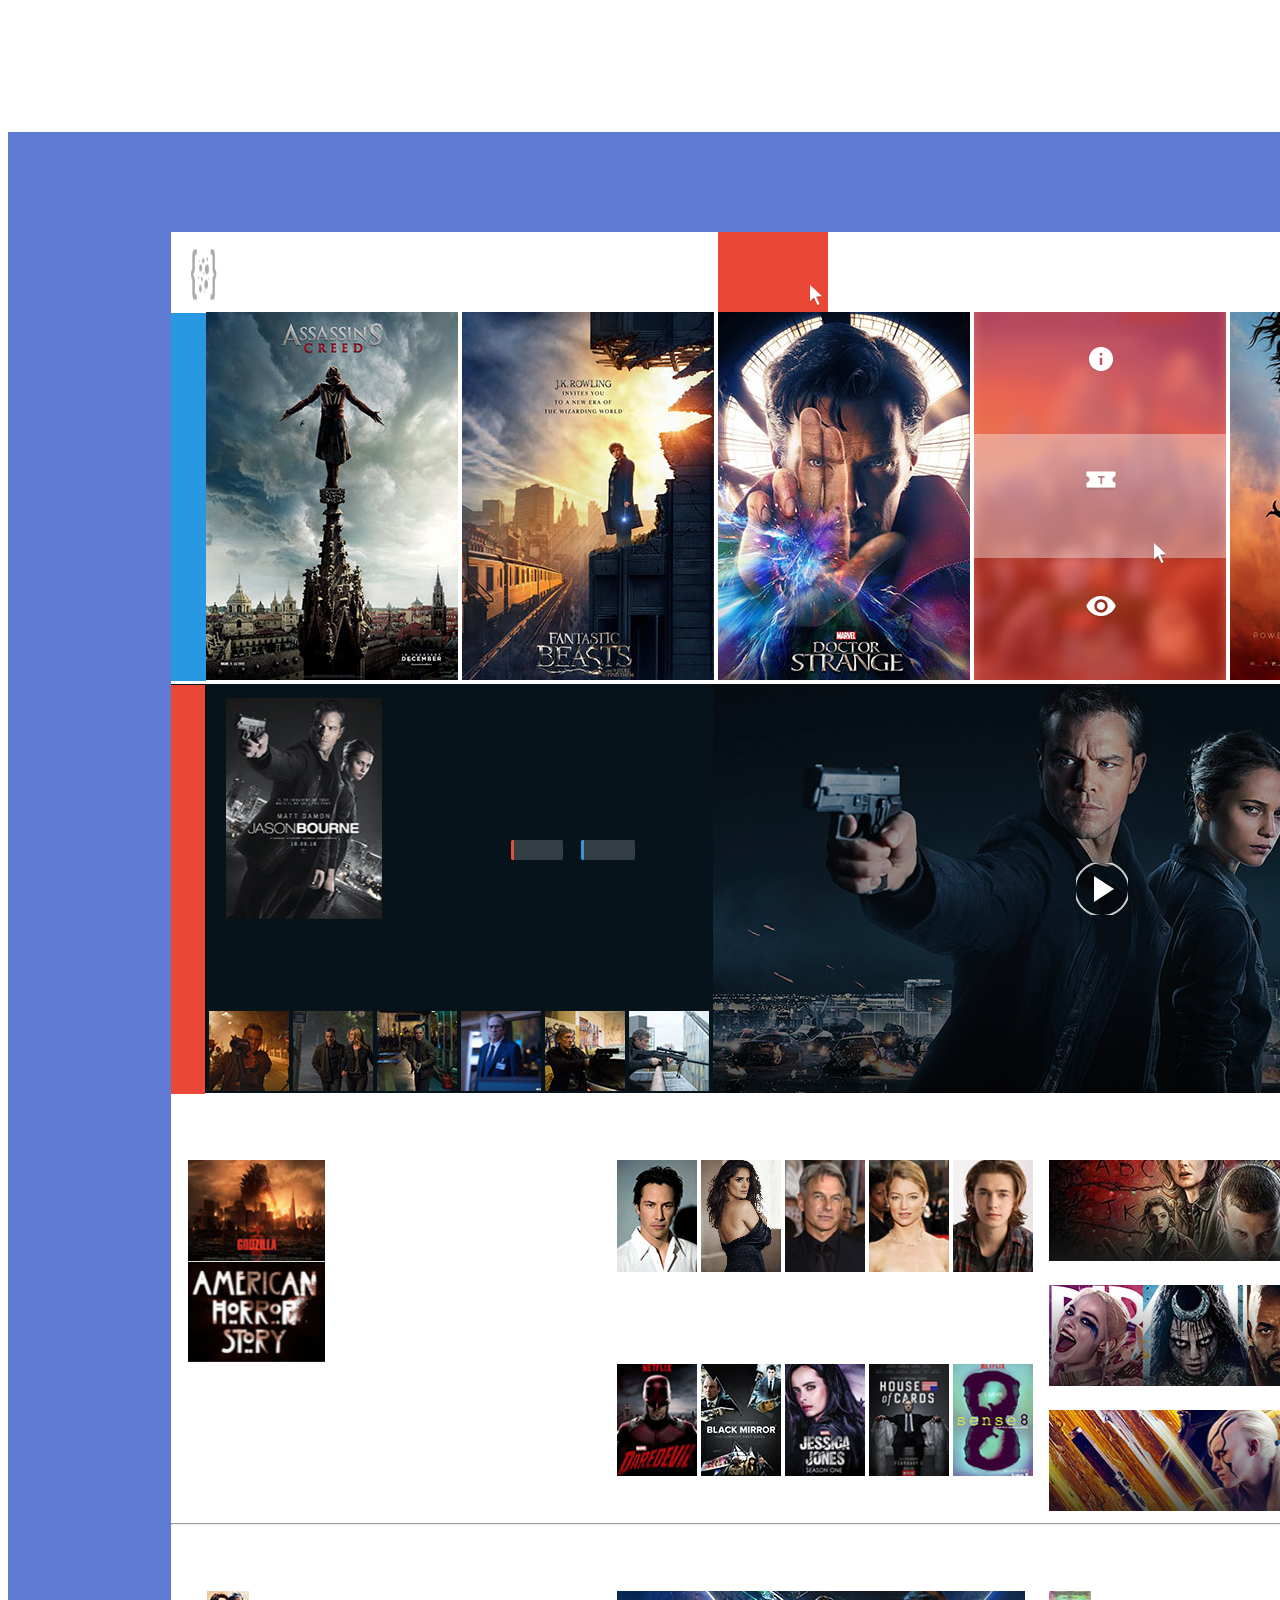
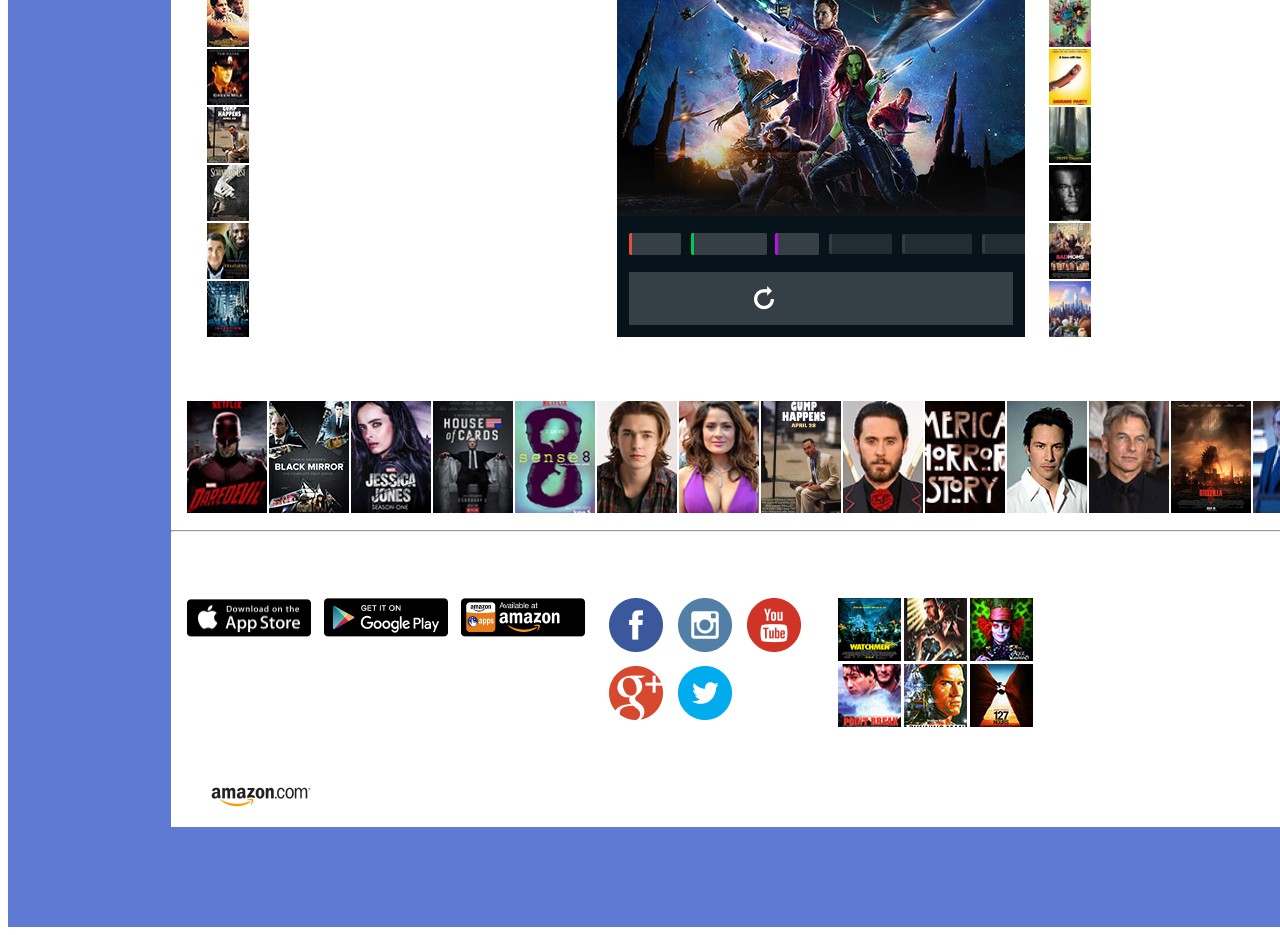
<file: Index.html>
<!DOCTYPE HTML>
<html lang="en">
<head>
    <title>Ласкин Максим Вячеславович</title>
    <link rel="stylesheet" href="Style.css" media="all">
</head>
<body>
    <div class="back1">  
        <div class="back2">
            <div class="head">
                <img src="./image/Logo.png" alt="IMDb" class="h1">
                <img src="./image/Hover.png" alt="Hover" class="h2">
                <img src="./image/Search.png" alt="Search" class="h3">
                <img src="./image/Head.jpg" alt="Head" class="h4">
            </div>
            <div class="grid1">
                <img src="./image/Box1_1.png" alt="Left" class="m1">
                <img src="./image/Box1_2.png" alt="Assassins" class="m2">
                <img src="./image/Box1_3.png" alt="Fantastic" >
                <img src="./image/Box1_4.png" alt="Strange" >
                <img src="./image/Box1_5.1.jpg" alt="X1" >
                <img src="./image/Box1_5.png" alt="X2" class="m3">
                <img src="./image/Box1_6.png" alt="Woman">
                <img src="./image/Box1_7.png" alt="Right" class="m4">
            </div>
            <div class="grid2">
                <img src="./image/Left_Red.png" alt="Left" class="m5">
                <div class="m6" >
                    <div class="grid7">
                        <div>
                            <img src="./image/Bourne.png" alt="Jason Bourne" class="m7">
                        </div>
                        <div>
                            <img src="./image/Group_12.png" alt="B1">
                            <img src="./image/Group_12_(1).png" alt="B2" class="m8">
                        </div>
                    </div>
                    <div class="grid8">
                        <div>
                            <img src="./image/Bourne_1.png" alt="Jason Bourne" class="m9">
                        </div>
                        <img src="./image/Bourne_2.png" alt="1">
                        <img src="./image/Bourne_3.png" alt="1">
                        <img src="./image/Bourne_4.png" alt="1">
                        <img src="./image/Bourne_5.png" alt="1">
                        <img src="./image/Bourne_6.png" alt="1">
                    </div>
                </div>
                <img src="./image/JB_Trailer.png" alt="JB">
                <img src="./image/Next_2.png" alt="right" class="m9">
            </div>
            <div class="grid3">
                <div class="flex1">
                    <img src="./image/Column_1_Row_1.png" alt="Column 1" class="m10">
                    <img src="./image/Column_1_Row_2.png" alt="Column 1" class="m11">
                    <img src="./image/Column_1_Row_3.png" alt="Column 1" class="m11">
                </div>
                <div>
                    <div>
                        <img src="./image/Column_2(1)_Row_1.png" alt="Column 2">
                        <img src="./image/Column_2(2)_Row_1.png" alt="Column 2">
                        <img src="./image/Column_2(3)_Row_1.png" alt="Column 2">
                        <img src="./image/Column_2(4)_Row_1.png" alt="Column 2">
                        <img src="./image/Column_2(5)_Row_1.png" alt="Column 2">
                    </div>
                    <div style="margin-top: 88px;">
                        <img src="./image/Column_2(1)_Row_2.png" alt="Column 2">
                        <img src="./image/Column_2(2)_Row_2.png" alt="Column 2">
                        <img src="./image/Column_2(3)_Row_2.png" alt="Column 2">
                        <img src="./image/Column_2(4)_Row_2.png" alt="Column 2">
                        <img src="./image/Column_2(5)_Row_2.png" alt="Column 2">
                    </div>
                </div>
                <div>
                    <img src="./image/Column_3_Row_1.png" alt="Column 3" class="m13">
                    <img src="./image/Column_3_Row_2.png" alt="Column 3" class="m14">
                    <img src="./image/Column_3_Row_3.png" alt="Column 3" class="m14">
                </div>
            </div>
            <hr>
            <div class="grid4">
                <div class="flex2">
                    <img src="./image/C1_R1.png" alt="C1" class="m15">
                    <img src="./image/C1_R2.png" alt="C1" class="m16">
                    <img src="./image/C1_R3.png" alt="C1" class="m16">
                    <img src="./image/C1_R4.png" alt="C1" class="m16">
                    <img src="./image/C1_R5.png" alt="C1" class="m16">
                    <img src="./image/C1_R6.png" alt="C1" class="m16">
                </div>
                <div>
                    <img src="./image/C2_R1.png" alt="C2" class="m17">
                </div>
                <div class="flex3">
                    <img src="./image/C3_R1.png" alt="C3" class="m18">
                    <img src="./image/C3_R2.png" alt="C3" class="m19">
                    <img src="./image/C3_R3.png" alt="C3" class="m19">
                    <img src="./image/C3_R4.png" alt="C3" class="m19">
                    <img src="./image/C3_R5.png" alt="C3" class="m19">
                    <img src="./image/C3_R6.png" alt="C3" class="m19">
                </div>
            </div>
            <div class="grid5">
                <img src="./image/1.png" alt="1" class="m20">
                <img src="./image/2.png" alt="2" class="m20">
                <img src="./image/3.png" alt="3" class="m20">
                <img src="./image/4.png" alt="4" class="m20">
                <img src="./image/5.png" alt="5" class="m20">
                <img src="./image/6.png" alt="6" class="m20">
                <img src="./image/7.png" alt="7" class="m20">
                <img src="./image/8.png" alt="8" class="m20">
                <img src="./image/9.png" alt="9" class="m20">
                <img src="./image/10.png" alt="10" class="m20">
                <img src="./image/11.png" alt="11" class="m20">
                <img src="./image/12.png" alt="12" class="m20">
                <img src="./image/13.png" alt="13" class="m20">
                <img src="./image/14.png" alt="14" class="m20">
                <img src="./image/15.png" alt="15">
            </div>
            <hr>
            <div class="grid6 items">
                <div>
                    <img src="./image/Appstore.png" alt="AppStore" class="m21">
                    <img src="./image/GooglePlay.png" alt="GooglePlay" class="m22">
                    <img src="./image/Amazon.png" alt="Amazon" class="m22">
                </div>
                <div>
                    <img src="./image/Facebook.png" alt="Facebook">
                    <img src="./image/Instagram.png" alt="Instagram">
                    <img src="./image/YouTube.png" alt="YouTube">
                    <img src="./image/G+.png" alt="G+">
                    <img src="./image/Twitter.png" alt="Twitter">
                </div>
                <div>
                    <img src="./image/G8_1.png" alt="G1">
                    <img src="./image/G8_2.png" alt="G2">
                    <img src="./image/G8_3.png" alt="G3">
                    <img src="./image/G8_4.png" alt="G4">
                    <img src="./image/G8_5.png" alt="G5">
                    <img src="./image/G8_6.png" alt="G6">
                </div>
            </div>
            <div class="m23">
                <img src="./image/AmazonLogo.png" alt="Amazon Logo">
            </div>
        </div>
    </div>
</body>
</html>
</file>
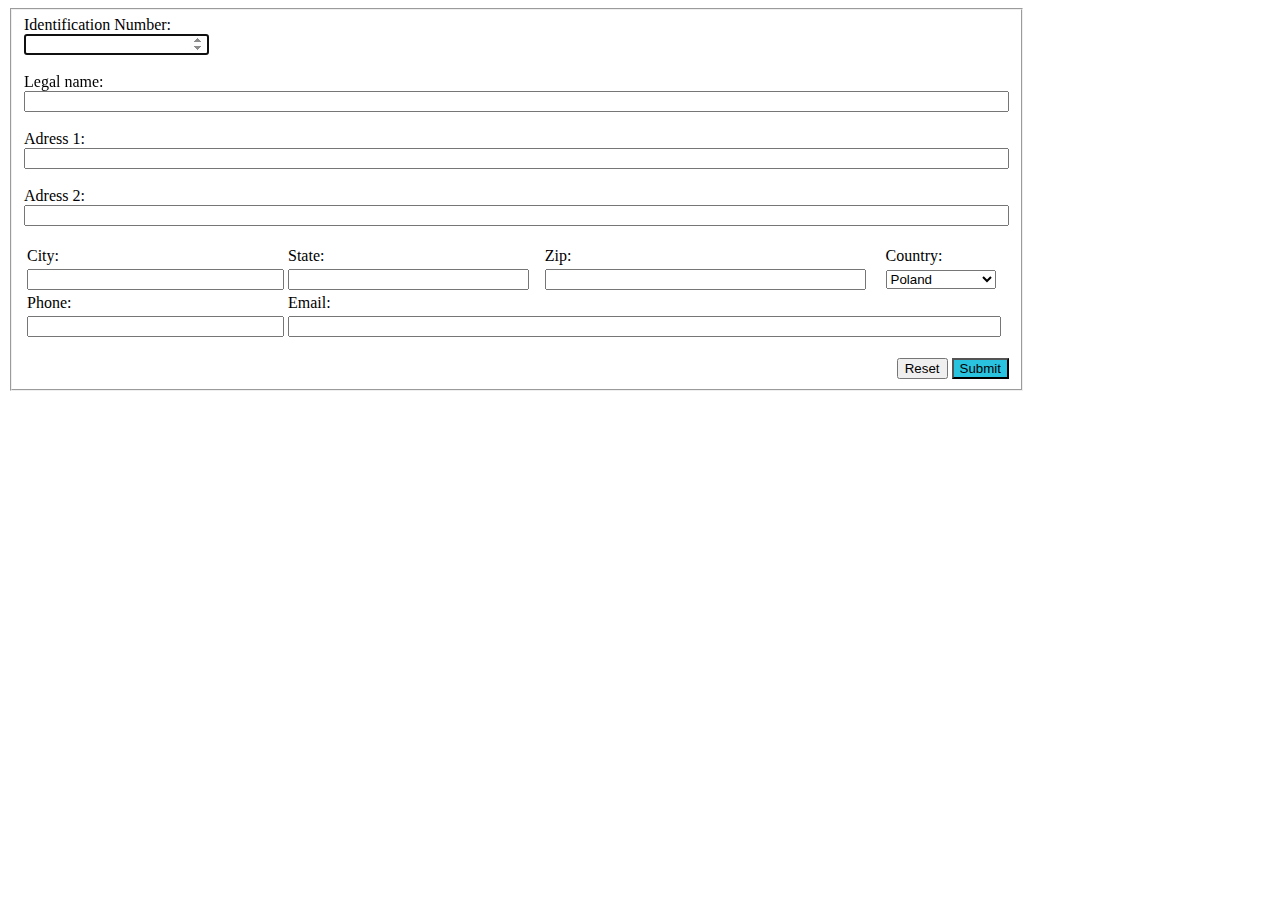
<file: bfdLabs/lab2_form.html>
<!DOCTYPE HTML>
<html lang="en">
 <head>
  <meta charset="utf-8">
  <title>Форма Ласкин М.В.</title>
 </head>
 <body>

 <form action="url(action.php)" enctype="text/plain" style="width: 900px;">
    <fieldset>
    <div>Identification Number:<br>
    <input autofocus type="number" style="min-width: 150px;">
    </div>
    <br>
    <div> Legal name:<br>
        <input type="text" size="120">
    </div>
    <br>
    <div> Adress 1:<br>
        <input type="text" size="120">
    </div>
    <br>
    <div> Adress 2:<br>
        <input type="text" size="120">
    </div>
    <br>
    <div>
        <table>
            <tr>
                <td>City:</td>
                <td>State:</td>
                <td>Zip:</td>
                <td>Country:</td></tr>
            <tr>
                <td><input type="text" size="29"></td>
                <td><input type="text" size="27"></td>
                <td><input type="text" size="37"></td>
                <td><select name="City" style="min-width: 110px;">
                    <option selected value="1">Poland</option> 
                    <option value="2">USA</option>
                    <option value="3">England</option>
                    <option value="4">Brazil</option>   
                </select></td></tr>
            
            <tr>
                <td>Phone:</td><td>Email:</td><td></td><td></td>
            </tr>
            <tr>
                <td><input type="text" size="29"></td> <td colspan="3"><input type="email" size="86"></td>
            </tr>
        </table>
    </div>
    <br>
    <div style="text-align: right;">
        <input type="reset" value="Reset">
        <input style="background: rgb(42, 195, 223)" type="submit" value="Submit"> 
    </div>
    </fieldset>
</form>
</body>
</html>
</file>
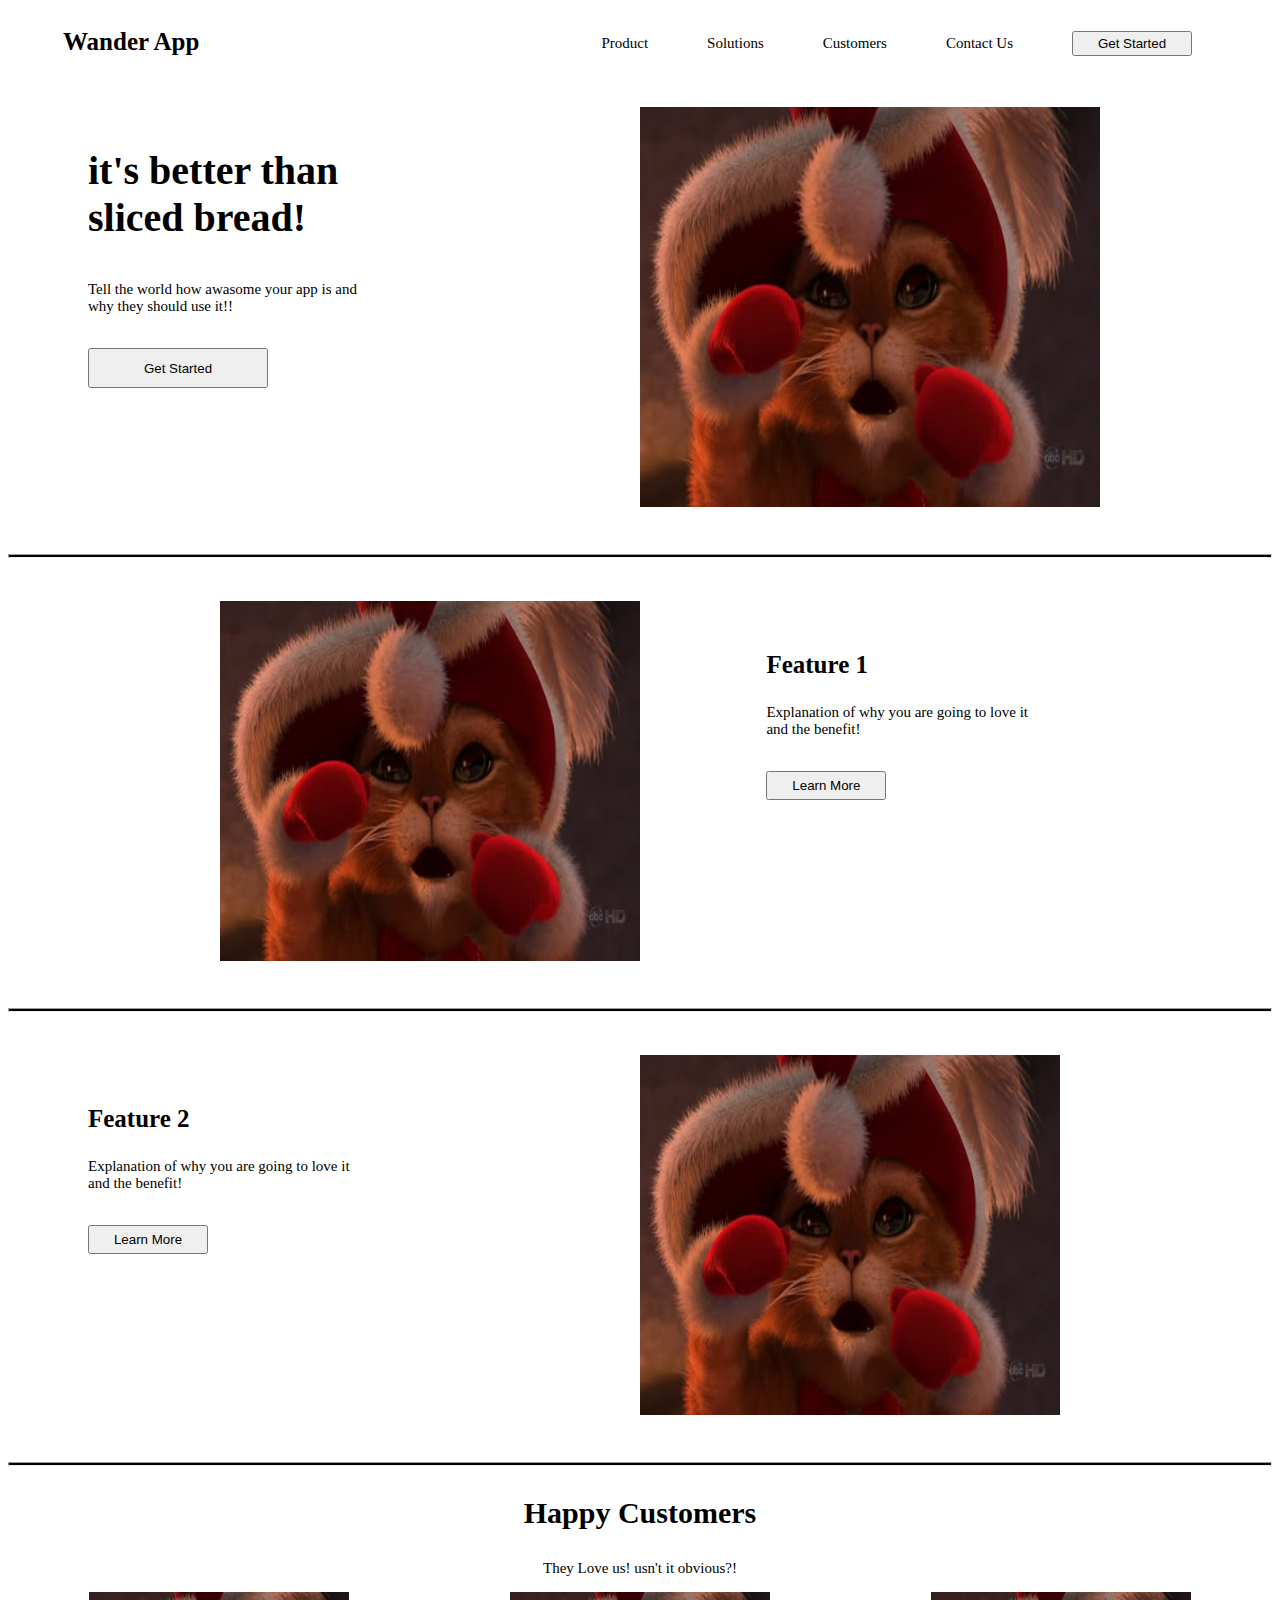
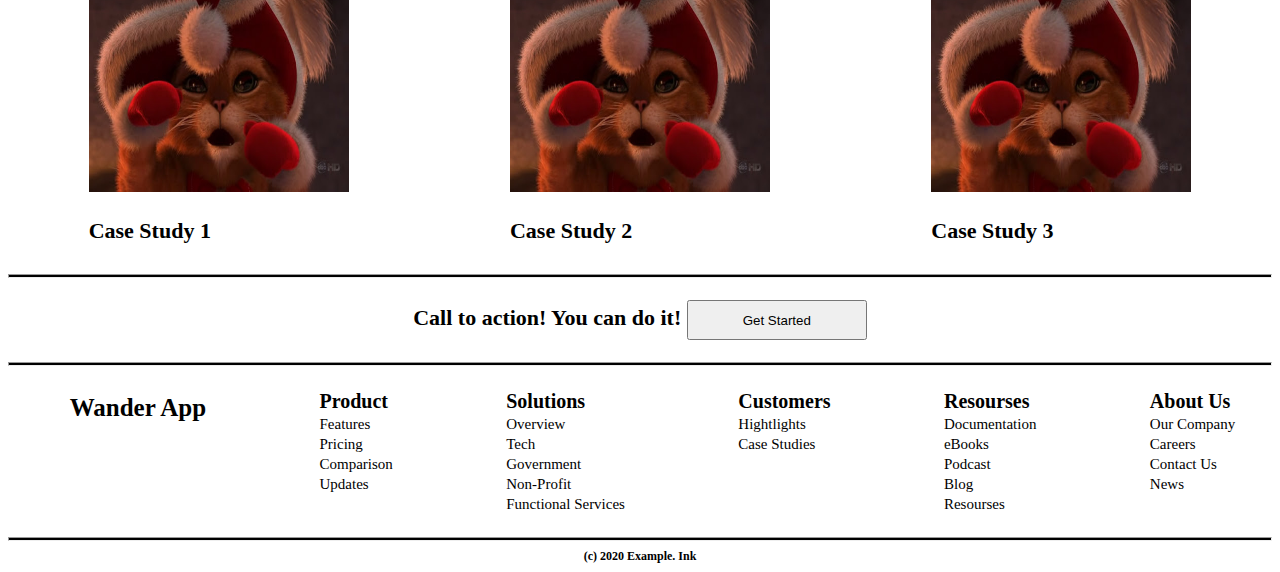
<file: bfdLabs/lab2_index.html>
<!DOCTYPE HTML>
<html lang="en">
    <head>
        <title>Ласкин Максим Вячеславович. Четный вариант.</title>
        <style>
            li.header {
                display: inline; /* Отображать как строчный элемент */
                margin-right: 55px;
                font-size: 15px;
            }
            li.footer {
                font-size: 15px;
                margin-top: 3px;
                list-style-type: none; /* Убираем маркеры */
            }
            .container {
                display: flex; /* Отображает блоки в строку */
                justify-content: space-between; /* Расположение блоков в строке */
            }
            .containerF {
                display: flex; /* Отображает блоки в строку */
                justify-content: space-around; /* Расположение блоков в строке */
            }
            hr {
                background-color: black;
                height: 2px; /* Толщина линии */
             }
        </style>
    </head>
    <body>
        <header class="container"> 
            <div style="font-weight: 600; font-size: 25px; margin-left: 55px; margin-top: 20px;" >Wander App</div>  
            <nav style="margin-right: 25px; margin-top: 7px;">
                <ul>
                    <li class="header">Product</li>
                    <li class="header">Solutions</li>
                    <li class="header">Customers</li>
                    <li class="header">Contact Us</li>
                    <li class="header"><button style="min-width: 120px; min-height: 25px;" >Get Started</button></li>
                </ul>
            </nav>
        </header>

        <div class="containerF">
            <div style="margin-top: 35px ; margin-left: 80px" >
                <p style="font-weight: 600; font-size: 40px;">it's better than<br>
                sliced bread!</p>
                <p style="font-size: 15px;">Tell the world how awasome your app is and<br>
                why they should use it!!</p>
                <br>
                <button style="padding: 5px; min-width: 180px; min-height: 40px;">Get Started</button>
            </div>
            <div style="width: 50%; margin-left: auto;"> 
                <img src="P1.jpg" alt="Изображение 1" 
                style="height: 400px; width: 460px; margin-top: 35px; margin-bottom: 35px;">
            </div>
        </div>
        <hr>

        <div class="containerF">
            <div style="width: 50%; text-align: right; margin-right: auto;">
                <img src="P1.jpg" alt="Изображение 2" 
                style="height: 360px; width: 420px; margin-top: 35px; margin-bottom: 35px;">
            </div>
            <div style="margin-top: 60px; width: 40%;">
                <p style="font-weight: 600; font-size: 25px;">Feature 1</p>
                    <p style="font-size: 15px;">Explanation of why you are going to love it<br>
                    and the benefit!</p>
                    <br>
                    <button style="padding: 5px; min-width: 120px; min-height: 25px;">Learn More</button>
            </div>
        </div>
        <hr>

        <div class="containerF">
            <div style="margin-top: 60px ; margin-left: 80px;" >
                <p style="font-weight: 600; font-size: 25px;">Feature 2</p>
                <p style="font-size: 15px;">Explanation of why you are going to love it<br>
                and the benefit!</p>
                <br>
                <button style="padding: 5px; min-width: 120px; min-height: 25px;">Learn More</button>
            </div>
            <div style="width: 50%; margin-left: auto;"> 
                <img src="P1.jpg" alt="Изображение 3" 
                style="height: 360px; width: 420px; margin-top: 35px; margin-bottom: 35px;">
            </div>
        </div>
        <hr>

        <div>
            <div style="text-align: center;">
             <p style="font-weight: 600; font-size: 30px;">Happy Customers</p>
             <p style="font-size: 15px;">They Love us! usn't it obvious?!</p>
            </div>
        </div>
        <div class="containerF">
            <div>
                <img src="P1.jpg" alt="Изображение 4" 
                style="height: 200px; width: 260px; ">
                <p style="font-weight: 600; font-size: 22px;">Case Study 1</p>
            </div>
            <div>
                <img src="P1.jpg" alt="Изображение 5" 
                style="height: 200px; width: 260px;">
                <p style="font-weight: 600; font-size: 22px;">Case Study 2</p>
            </div>
            <div>
                <img src="P1.jpg" alt="Изображение 6" 
                style="height: 200px; width: 260px; ">
                <p style="font-weight: 600; font-size: 22px;">Case Study 3</p>
            </div>
        </div>
        <hr>

        <div>
            <div style="text-align: center;">
             <p style="font-weight: 600; font-size: 22px;">Call to action! You can do it! 
                <button style="padding: 5px; min-width: 180px; min-height: 40px;">Get Started</button>
            </p>
            </div>
        </div>
        <hr>

        <footer class="containerF">
            <div style="font-weight: 600; font-size: 25px; margin-left: 25px; margin-top: 20px;" >Wander App</div> 
            <div>
                <ul>
                    <li style="font-weight: 600; font-size: 20px; list-style-type: none;">Product</li>
                    <li class="footer">Features</li>
                    <li class="footer">Pricing</li>
                    <li class="footer">Comparison</li>
                    <li class="footer">Updates</li>
                </ul>
            </div>
            <div>
                <ul>
                    <li style="font-weight: 600; font-size: 20px; list-style-type: none;">Solutions</li>
                    <li class="footer">Overview</li>
                    <li class="footer">Tech</li>
                    <li class="footer">Government</li>
                    <li class="footer">Non-Profit</li>
                    <li class="footer">Functional Services</li>
                </ul>
            </div>
            <div>
                <ul>
                    <li style="font-weight: 600; font-size: 20px; list-style-type: none;">Customers</li>
                    <li class="footer">Hightlights</li>
                    <li class="footer">Case Studies</li>
                </ul>
            </div>
            <div>
                <ul>
                    <li style="font-weight: 600; font-size: 20px; list-style-type: none;">Resourses</li>
                    <li class="footer">Documentation</li>
                    <li class="footer">eBooks</li>
                    <li class="footer">Podcast</li>
                    <li class="footer">Blog</li>
                    <li class="footer">Resourses</li>
                </ul>
            </div>
            <div>
                <ul>
                    <li style="font-weight: 600; font-size: 20px; list-style-type: none;">About Us</li>
                    <li class="footer">Our Company</li>
                    <li class="footer">Careers</li>
                    <li class="footer">Contact Us</li>
                    <li class="footer">News</li>
                </ul>
                
            </div>
        </footer>
        <hr>
        <div style="text-align: center; font-weight: 600; font-size: 12px;">(c) 2020 Example. Ink</div>
    </body>    
</html>
</file>
<file: Style.css>
div.back1 {
    
    width: 1625px;
    height: 2395px;
    margin: 132px 0px 0px 0px;
    background: linear-gradient(0deg, #5F7AD3, #5F7AD3);
    border: 0px double #000;
}
div.back2 {
    max-width: 1300px;
    height: 2195px;
    position: relative;
    margin: 0px 0 0 calc(50% - 1300px/2);
    top: 100px;
    background: #FFFFFF;
    border: 0px double #000;
}
div.head {
    width: 1251px;
    height: 80px;
    margin:0 0 0 20px ;
    border: 0px double #000;
}
div.grid1 {
    display: grid; /* Сетчатая разметка блоков */
    grid-template-columns: 287px 252px 252px 252px 252px; /* Размеры блоков в строке */
    grid-column-gap: 4px; /* Отступы между блоками в строке */
    width: 1300px;
    height: 368px;
    overflow: hidden;  /* Обрезка всего за границами блока*/
    border: 0px double #000;
}
div.grid2 {
    display: grid; /* Сетчатая разметка блоков */
    grid-template-columns: 542px 723.11px; /* Размеры блоков в строке */
    grid-column-gap: 0px; /* Отступы между блоками в строке */
    width: 1300px;
    height: 409px;
    overflow: hidden;  /* Обрезка всего за границами блока*/
    margin-top: 4px;
    border: 0px double #000;
}
div.grid3 {
    display: grid; /* Сетчатая разметка блоков */
    grid-template-columns: 446px 432px 422px; /* Размеры блоков в строке */
    grid-column-gap: 0px; /* Отступы между блоками в строке */
    width: 1300px;
    overflow: hidden;  /* Обрезка всего за границами блока*/
    margin-top: 67px;
    border: 0px double #000;
}
div.grid4 {
    display: grid; /* Сетчатая разметка блоков */
    grid-template-columns: 446px 432px 422px; /* Размеры блоков в строке */
    grid-column-gap: 0px; /* Отступы между блоками в строке */
    width: 1300px;
    height: 346px;
    overflow: hidden;  /* Обрезка всего за границами блока*/
    margin-top: 66px;
    border: 0px double #000;
}
div.grid5 {
    display: grid; /* Сетчатая разметка блоков */
    grid-template-columns: 80px 80px 80px 80px 80px 80px 80px 80px 80px 80px 80px 80px 80px 80px 80px; /* Размеры блоков в строке */
    grid-column-gap: 2px; /* Отступы между блоками в строке */
    width: 1284px;
    overflow: hidden;  /* Обрезка всего за границами блока*/
    margin: 64px 0 17px 16px;
    border: 0px double #000;
}
.grid6 {
        display: grid;
    }
    .items {
        grid-template-columns: 422px 229px 633px;
        grid-column-gap: 0px; 
        overflow: hidden;
        margin: 66px 0 0px 16px;
        width: 1284px;
        height: 129px;
        border: 0px double #000;
    }
    .items div:nth-child(2) {
        display: grid;
        grid-template-rows: 54px 54px;
        grid-template-columns: 54px 54px 54px;
        grid-column-gap: 15px;
        grid-row-gap: 14px;
    }
    .items div:nth-child(3) {
        display: grid;
        grid-template-rows: 63px 63px;
        grid-template-columns: 63px 63px 63px;
        grid-column-gap: 3px;
        grid-row-gap: 3px;
    }
.grid7 {
    display: grid;
    grid-template-columns: 211px 202px;
    grid-template-rows: 327px;
    grid-column-gap: 129px;
}    
.grid8 {
    display: grid;
    grid-template-columns: 118px 80px 80px 80px 80px 80px;
    grid-template-rows: 80px;
    grid-column-gap: 4px;
}
div.flex1 {
    display: flex;
    flex-direction: column;
    margin-left: 16px;
}
div.flex2 {
    display: flex;
    flex-direction: column;
    margin-left: 36px;
}
div.flex3 {
    display: flex;
    flex-direction: column;
}
.h1 { margin-bottom: 8px; Height:59px; width: 115px; }
.h2 { margin-left: 408px }
.h3 { Height:20px; width: 20px; margin-left: 513px; margin-bottom: 29px; }
.h4 { Height:42px; width: 42px; margin: 0 0px 19px 31px; }
.m1 { position:absolute; left: 0px;}
.m2 { margin-left: 35px;}
.m3 { position: absolute; left: 803px;}
.m4 { position: absolute; right: 0px;}
.m5 { position: absolute; left: 0px}
.m6 { background-color: #07131B;}
.m7 { float: right; margin: 14px 0 0 0;}
.m8 { margin: 156px 0 0 14px;}
.m9 { float: right;}
.m10 { position: absolute; right: 0px;}
.m11 { width: 138px; height: 101px;}
.m12 { width: 138px; height: 101px; margin-top: 20px;}
.m13 { width: 406px; height: 101px;}
.m14 { width: 406px; height: 101px;  margin-top: 20px;}
.m15 { width: 42px; height: 56px;}
.m16 { width: 42px; height: 56px; margin-top: 2px;}
.m17 { position: relative; top: -37px}
.m18 { width: 42px; height: 56px;}
.m19 { width: 42px; height: 56px; margin-top: 2px;}
.m20 { width: 80px; height: 112px;}
.m21 { width: 124px; height: 38px;}
.m22 { margin-left: 9px;}
.m23 { margin: 60px 0 0 40px; width: 100px; height: 20px;}
</file>
